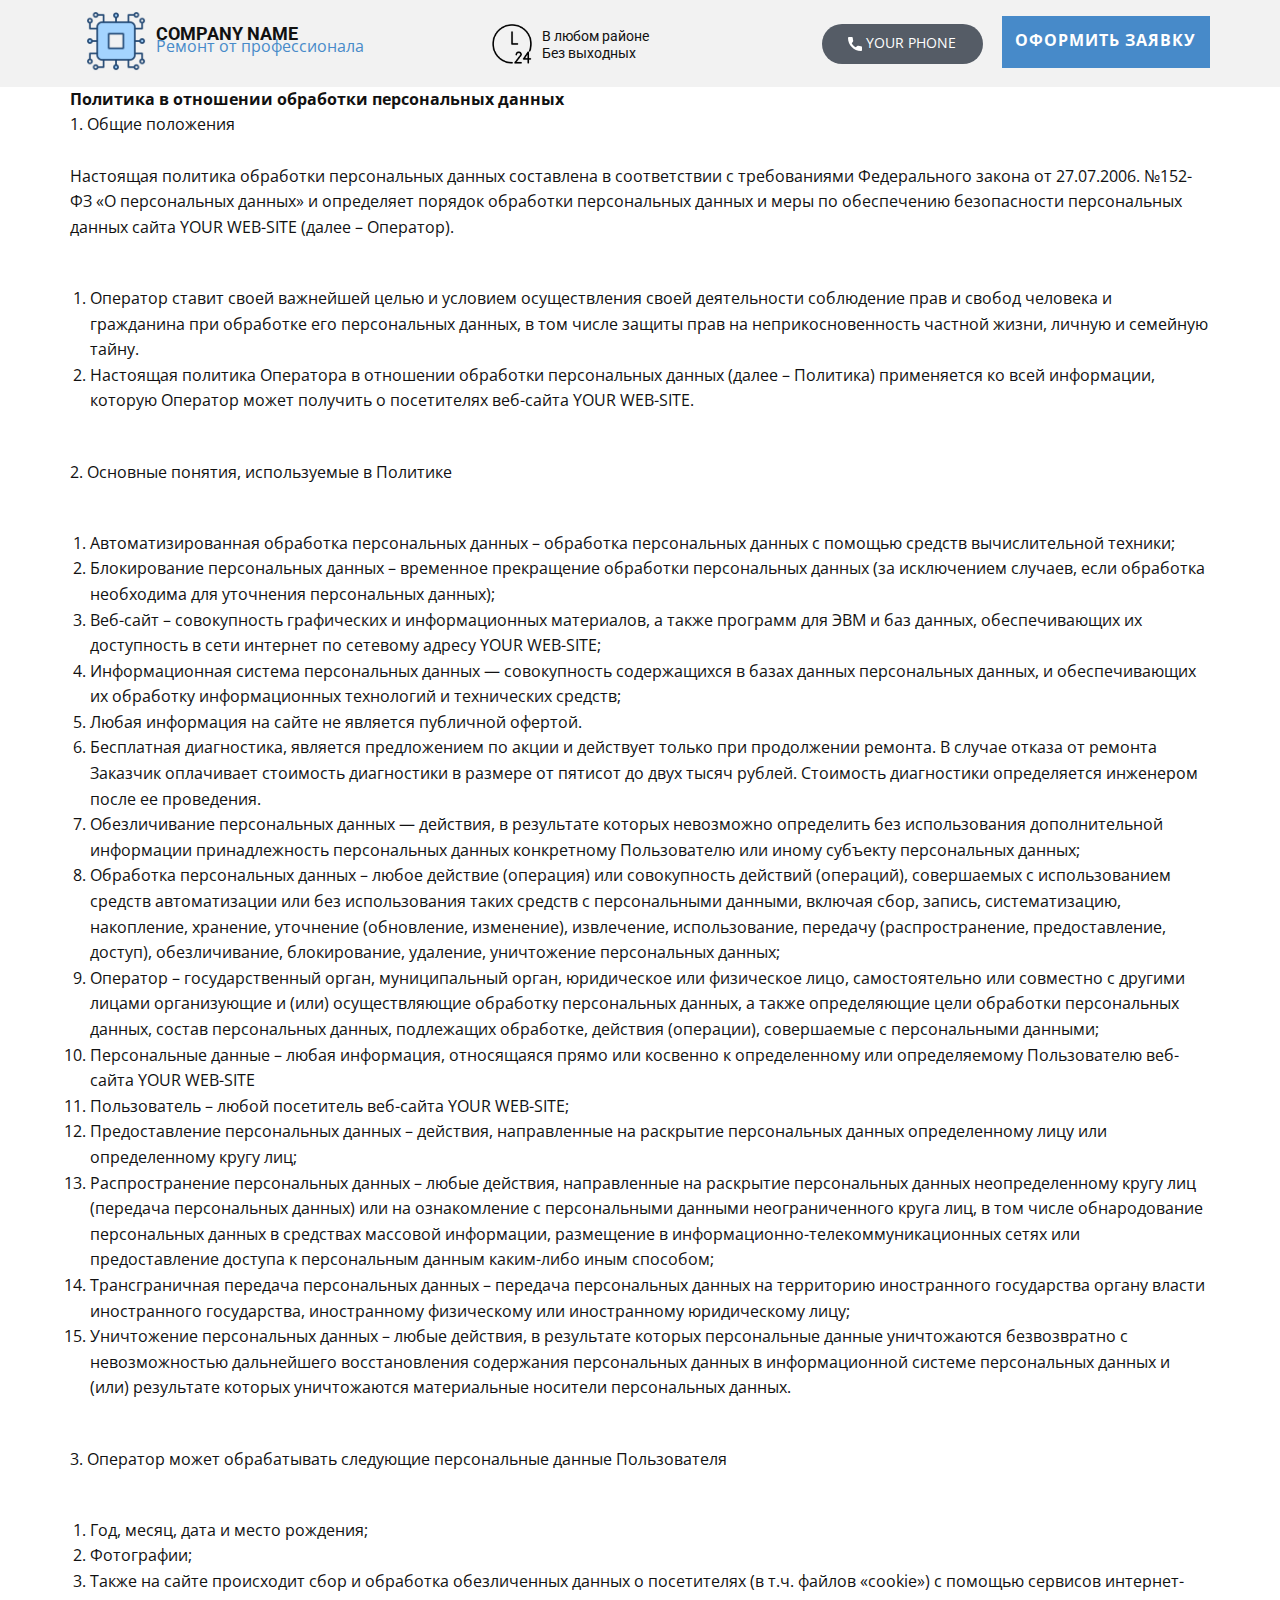
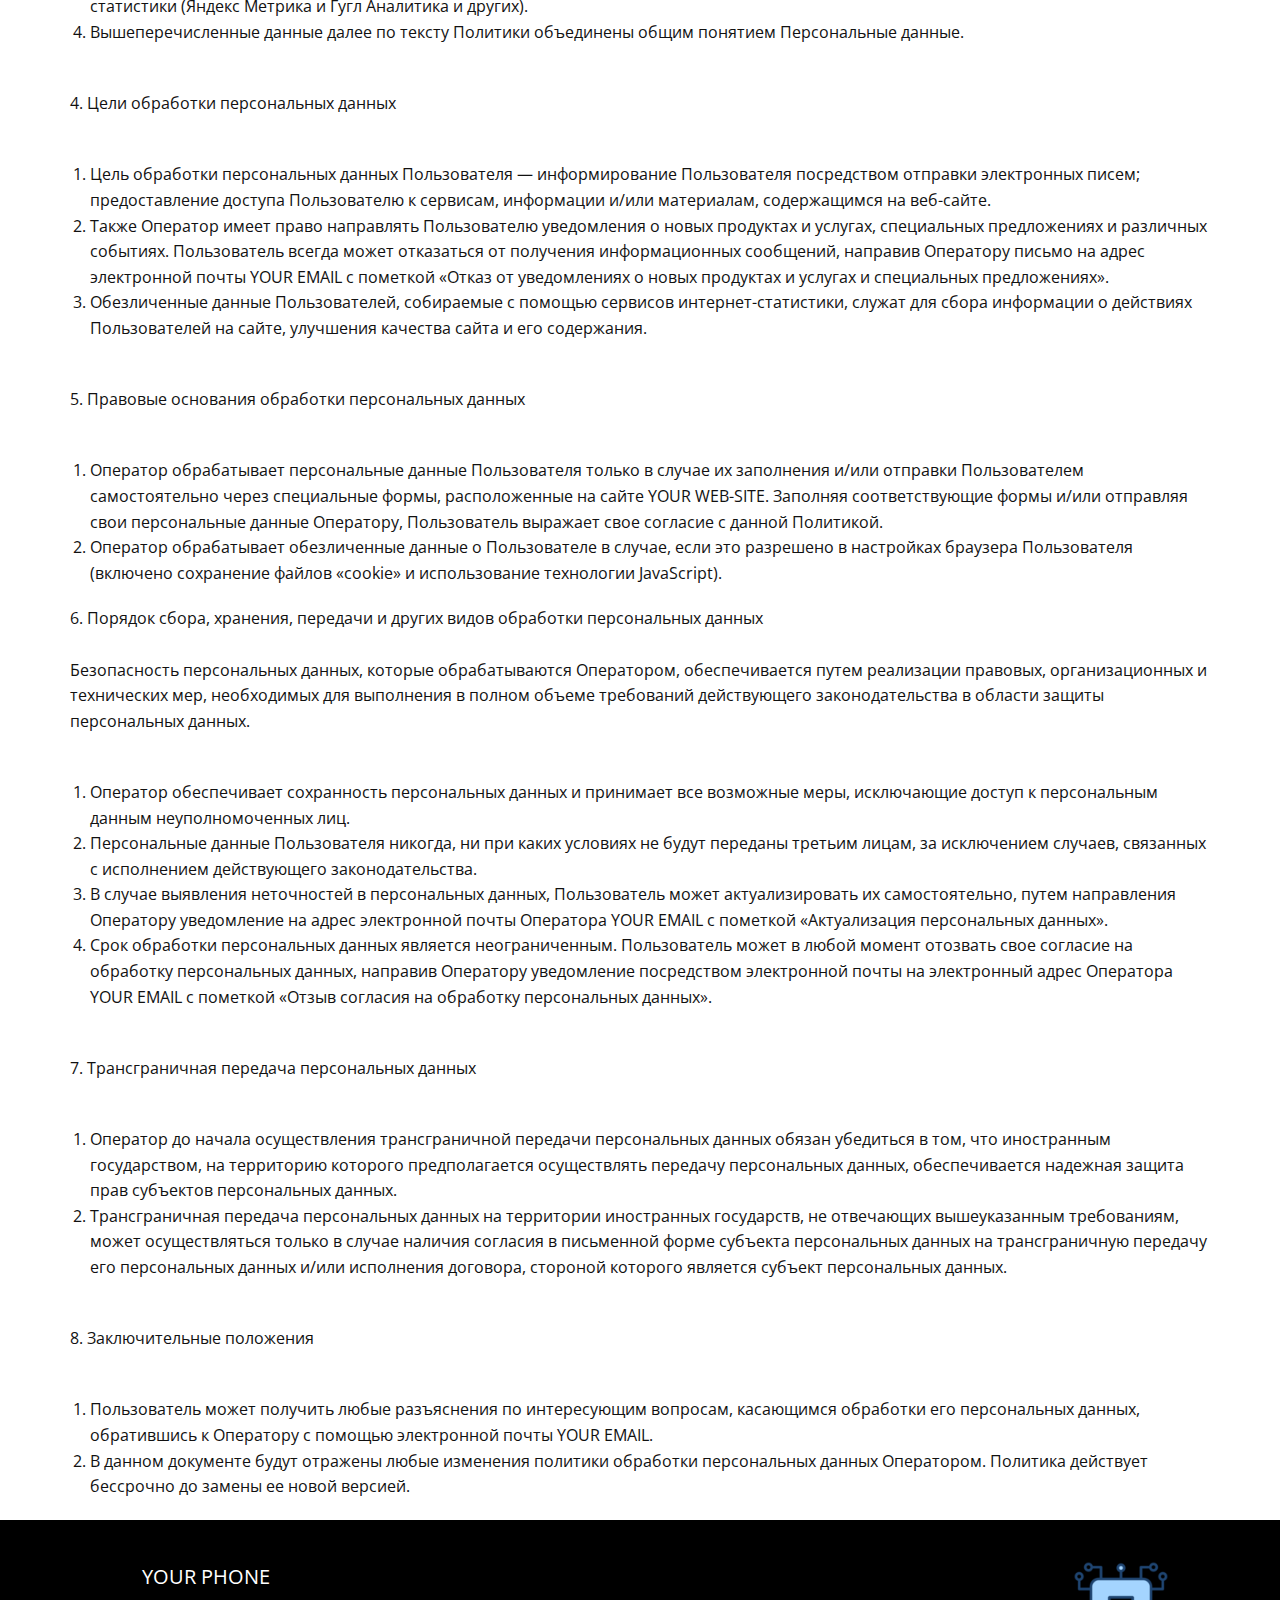
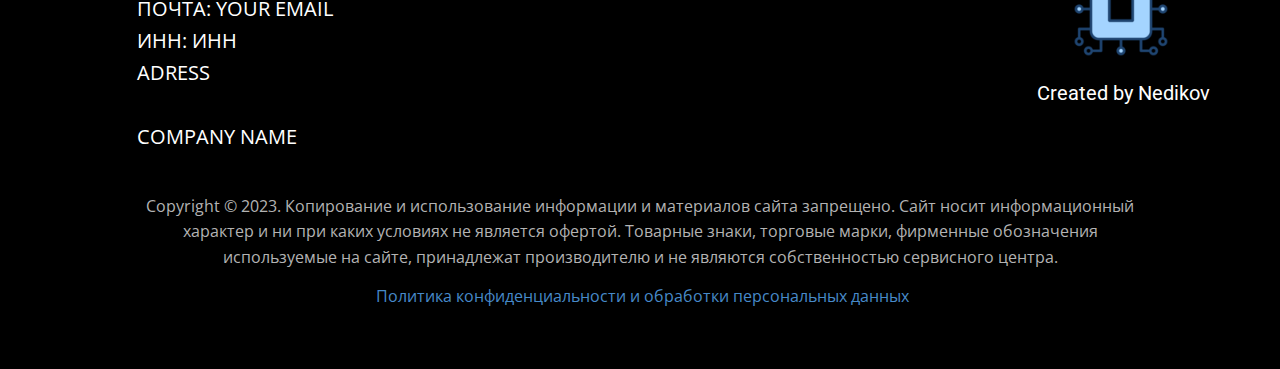
<file: politic.html>
<!DOCTYPE html>
<html style="font-size: 16px;" lang="ru">

<head>
    <meta name="viewport" content="width=device-width, initial-scale=1.0">
    <meta charset="utf-8">
    <meta name="keywords" content="Политика конфиденциальности">
    <meta name="description" content="Политика конфиденциальности">
    <title>Политика конфиденциальности</title>
    <link rel="stylesheet" href="https://cdn.jsdelivr.net/npm/bootstrap@5.2.2/dist/css/bootstrap.min.css" integrity="sha384-Zenh87qX5JnK2Jl0vWa8Ck2rdkQ2Bzep5IDxbcnCeuOxjzrPF/et3URy9Bv1WTRi" crossorigin="anonymous">
    <link rel="stylesheet" href="nicepage.css" media="screen">
    <link rel="stylesheet" href="politic.css" media="screen">

    <script class="u-script" type="text/javascript" src="jquery.js" defer=""></script>
    <script class="u-script" type="text/javascript" src="nicepage.js" defer=""></script>
    <meta name="generator" content="Nicepage 5.6.13, nicepage.com">
    <link id="u-theme-google-font" rel="stylesheet" href="https://fonts.googleapis.com/css?family=Roboto:100,100i,300,300i,400,400i,500,500i,700,700i,900,900i|Open+Sans:300,300i,400,400i,500,500i,600,600i,700,700i,800,800i">


    <script type="application/ld+json">
        {
            "@context": "http://schema.org",
            "@type": "Organization",
            "name": ""
        }

    </script>
    <meta name="theme-color" content="#478ac9">
    <meta property="og:title" content="Политика конфиденциальности">
    <meta property="og:type" content="website">
    <meta data-intl-tel-input-cdn-path="intlTelInput/">
</head>

<body class="u-body u-xl-mode" data-lang="ru">
    <header class="u-align-left u-clearfix u-header u-section-row-container" id="sec-f348">
        <div class="u-section-rows">
            <div class="u-grey-5 u-section-row u-sticky u-sticky-20a7 u-section-row-1" id="sec-46aa">
                <div class="u-clearfix u-sheet u-sheet-1">
                    <img class="u-image u-image-contain u-image-default u-preserve-proportions u-image-1" src="images/free-icon-cpu-8740999.png" alt="" data-image-width="512" data-image-height="512">
                    <img class="u-image u-image-contain u-image-default u-preserve-proportions u-image-2" src="images/free-icon-cpu-8740999.png" alt="" data-image-width="512" data-image-height="512">
                    <a href="https://nicepage.com/k/membership-website-templates" class="u-border-none u-btn u-button-style u-hidden-md u-hidden-sm u-hidden-xs u-hover-grey-70 u-palette-1-base u-btn-1">ОФОРМИТЬ ЗАЯВКУ</a>
                    <h6 class="u-hidden-xs u-text u-text-custom-color-10 u-text-1">COMPANY NAME<span style="font-weight: 700;"></span>
                    </h6>
                    <p class="u-hidden-xs u-text u-text-2">
                        <a href="https://com-remont24.ru/" class="logo u-active-none u-border-none u-btn u-button-link u-button-style u-hidden-xs u-hover-none u-none u-text-palette-1-base u-btn-2">Ремонт от профессионала</a>
                    </p>
                    <a href="tel:YOURPHONE" class="u-border-none u-btn u-btn-round u-button-style u-hover-palette-1-base u-palette-5-dark-2 u-radius-50 u-text-body-alt-color u-btn-3"><span class="u-icon"><svg class="u-svg-content" viewBox="0 0 405.333 405.333" x="0px" y="0px">
                                <path d="M373.333,266.88c-25.003,0-49.493-3.904-72.704-11.563c-11.328-3.904-24.192-0.896-31.637,6.699l-46.016,34.752    c-52.8-28.181-86.592-61.952-114.389-114.368l33.813-44.928c8.512-8.512,11.563-20.971,7.915-32.64    C142.592,81.472,138.667,56.96,138.667,32c0-17.643-14.357-32-32-32H32C14.357,0,0,14.357,0,32    c0,205.845,167.488,373.333,373.333,373.333c17.643,0,32-14.357,32-32V298.88C405.333,281.237,390.976,266.88,373.333,266.88z"></path>
                            </svg><img></span> YOUR PHONE
                    </a>
                    <img class="u-hidden-lg u-hidden-md u-hidden-sm u-hidden-xs u-image u-image-contain u-image-default u-preserve-proportions u-image-3" src="images/free-icon-24-hours-3503527.png" alt="" data-image-width="512" data-image-height="512">
                    <h5 class="u-hidden-lg u-hidden-md u-hidden-sm u-hidden-xs u-text u-text-3">В любом районе<br>Без выходных<br>
                    </h5>
                </div>





            </div>
        </div>
    </header>
    <section class="u-clearfix u-section-1 mt-5 mb-5" id="sec-506a">
        <div class="u-clearfix u-sheet u-sheet-1">
            <div class="modal-body">

                <b> Политика в отношении обработки персональных данных</b><br>
                1. Общие положения<br><br>
                Настоящая политика обработки персональных данных составлена в соответствии с требованиями Федерального закона от 27.07.2006. №152-ФЗ «О персональных данных» и определяет порядок обработки персональных данных
                и меры по обеспечению безопасности персональных данных сайта YOUR WEB-SITE (далее – Оператор).<br><br>
                <ol>
                    <li> Оператор ставит своей важнейшей целью и условием осуществления своей деятельности соблюдение прав и свобод человека и гражданина при обработке его персональных данных, в том числе защиты прав на неприкосновенность частной жизни, личную и семейную тайну. </li>
                    <li> Настоящая политика Оператора в отношении обработки персональных данных (далее – Политика) применяется ко всей информации, которую Оператор может получить о посетителях веб-сайта YOUR WEB-SITE. </li>
                </ol>
                <br>2. Основные понятия, используемые в Политике<br><br>
                <ol>
                    <li> Автоматизированная обработка персональных данных – обработка персональных данных с помощью средств вычислительной техники; </li>
                    <li> Блокирование персональных данных – временное прекращение обработки персональных данных (за исключением случаев, если обработка необходима для уточнения персональных данных); </li>
                    <li> Веб-сайт – совокупность графических и информационных материалов, а также программ для ЭВМ и баз данных, обеспечивающих их доступность в сети интернет по сетевому адресу YOUR WEB-SITE; </li>
                    <li> Информационная система персональных данных — совокупность содержащихся в базах данных персональных данных, и обеспечивающих их обработку информационных технологий и технических средств; </li>
                    <li> Любая информация на сайте не является публичной офертой. </li>
                    <li> Бесплатная диагностика, является предложением по акции и действует только при продолжении ремонта. В случае отказа от ремонта Заказчик оплачивает стоимость диагностики в размере от пятисот до двух тысяч рублей. Стоимость диагностики определяется инженером после ее проведения. </li>
                    <li> Обезличивание персональных данных — действия, в результате которых невозможно определить без использования дополнительной информации принадлежность персональных данных конкретному Пользователю или иному субъекту персональных данных; </li>
                    <li> Обработка персональных данных – любое действие (операция) или совокупность действий (операций), совершаемых с использованием средств автоматизации или без использования таких средств с персональными данными, включая сбор, запись, систематизацию, накопление, хранение, уточнение (обновление, изменение), извлечение, использование, передачу (распространение, предоставление, доступ), обезличивание, блокирование, удаление, уничтожение персональных данных; </li>
                    <li> Оператор – государственный орган, муниципальный орган, юридическое или физическое лицо, самостоятельно или совместно с другими лицами организующие и (или) осуществляющие обработку персональных данных, а также определяющие цели обработки персональных данных, состав персональных данных, подлежащих обработке, действия (операции), совершаемые с персональными данными; </li>
                    <li> Персональные данные – любая информация, относящаяся прямо или косвенно к определенному или определяемому Пользователю веб-сайта YOUR WEB-SITE </li>
                    <li> Пользователь – любой посетитель веб-сайта YOUR WEB-SITE; </li>
                    <li> Предоставление персональных данных – действия, направленные на раскрытие персональных данных определенному лицу или определенному кругу лиц; </li>
                    <li> Распространение персональных данных – любые действия, направленные на раскрытие персональных данных неопределенному кругу лиц (передача персональных данных) или на ознакомление с персональными данными неограниченного круга лиц, в том числе обнародование персональных данных в средствах массовой информации, размещение в информационно-телекоммуникационных сетях или предоставление доступа к персональным данным каким-либо иным способом; </li>
                    <li> Трансграничная передача персональных данных – передача персональных данных на территорию иностранного государства органу власти иностранного государства, иностранному физическому или иностранному юридическому лицу; </li>
                    <li> Уничтожение персональных данных – любые действия, в результате которых персональные данные уничтожаются безвозвратно с невозможностью дальнейшего восстановления содержания персональных данных в информационной системе персональных данных и (или) результате которых уничтожаются материальные носители персональных данных. </li>
                </ol><br>3. Оператор может обрабатывать следующие персональные данные Пользователя<br><br>
                <ol>
                    <li> Год, месяц, дата и место рождения; </li>
                    <li> Фотографии; </li>
                    <li> Также на сайте происходит сбор и обработка обезличенных данных о посетителях (в т.ч. файлов «cookie») с помощью сервисов интернет-статистики (Яндекс Метрика и Гугл Аналитика и других). </li>
                    <li> Вышеперечисленные данные далее по тексту Политики объединены общим понятием Персональные данные. </li>
                </ol><br>4. Цели обработки персональных данных<br><br>
                <ol>
                    <li> Цель обработки персональных данных Пользователя — информирование Пользователя посредством отправки электронных писем; предоставление доступа Пользователю к сервисам, информации и/или материалам, содержащимся на веб-сайте. </li>
                    <li> Также Оператор имеет право направлять Пользователю уведомления о новых продуктах и услугах, специальных предложениях и различных событиях. Пользователь всегда может отказаться от получения информационных сообщений, направив Оператору письмо на адрес электронной почты YOUR EMAIL с пометкой «Отказ от уведомлениях о новых продуктах и услугах и специальных предложениях». </li>
                    <li> Обезличенные данные Пользователей, собираемые с помощью сервисов интернет-статистики, служат для сбора информации о действиях Пользователей на сайте, улучшения качества сайта и его содержания. </li>
                </ol><br>5. Правовые основания обработки персональных данных<br><br>
                <ol>
                    <li> Оператор обрабатывает персональные данные Пользователя только в случае их заполнения и/или отправки Пользователем самостоятельно через специальные формы, расположенные на сайте YOUR WEB-SITE. Заполняя соответствующие формы и/или отправляя свои персональные данные Оператору, Пользователь выражает свое согласие с данной Политикой. </li>
                    <li> Оператор обрабатывает обезличенные данные о Пользователе в случае, если это разрешено в настройках браузера Пользователя (включено сохранение файлов «cookie» и использование технологии JavaScript). </li>
                </ol>6. Порядок сбора, хранения, передачи и других видов обработки персональных данных<br><br>Безопасность персональных данных, которые обрабатываются Оператором, обеспечивается путем реализации правовых, организационных и технических мер, необходимых для выполнения в полном объеме требований действующего законодательства в области защиты персональных данных.<br><br>
                <ol>
                    <li> Оператор обеспечивает сохранность персональных данных и принимает все возможные меры, исключающие доступ к персональным данным неуполномоченных лиц. </li>
                    <li> Персональные данные Пользователя никогда, ни при каких условиях не будут переданы третьим лицам, за исключением случаев, связанных с исполнением действующего законодательства. </li>
                    <li> В случае выявления неточностей в персональных данных, Пользователь может актуализировать их самостоятельно, путем направления Оператору уведомление на адрес электронной почты Оператора YOUR EMAIL с пометкой «Актуализация персональных данных». </li>
                    <li> Срок обработки персональных данных является неограниченным. Пользователь может в любой момент отозвать свое согласие на обработку персональных данных, направив Оператору уведомление посредством электронной почты на электронный адрес Оператора YOUR EMAIL с пометкой «Отзыв согласия на обработку персональных данных». </li>
                </ol><br>7. Трансграничная передача персональных данных<br><br>
                <ol>
                    <li> Оператор до начала осуществления трансграничной передачи персональных данных обязан убедиться в том, что иностранным государством, на территорию которого предполагается осуществлять передачу персональных данных, обеспечивается надежная защита прав субъектов персональных данных. </li>
                    <li> Трансграничная передача персональных данных на территории иностранных государств, не отвечающих вышеуказанным требованиям, может осуществляться только в случае наличия согласия в письменной форме субъекта персональных данных на трансграничную передачу его персональных данных и/или исполнения договора, стороной которого является субъект персональных данных. </li>
                </ol><br>8. Заключительные положения<br><br>
                <ol>
                    <li> Пользователь может получить любые разъяснения по интересующим вопросам, касающимся обработки его персональных данных, обратившись к Оператору с помощью электронной почты YOUR EMAIL. </li>
                    <li> В данном документе будут отражены любые изменения политики обработки персональных данных Оператором. Политика действует бессрочно до замены ее новой версией. </li>
                </ol>
            </div>
        </div>
    </section>

    <footer class="u-black u-clearfix u-footer" id="sec-d3da">
        <div class="u-clearfix u-sheet u-sheet-1">
            <p class="u-text u-text-default u-text-1"> &nbsp;YOUR PHONE</p>
            <p class="u-text u-text-2"> ПОЧТА: YOUR EMAIL<br> ИНН: ИНН
            </p>
            <img class="u-image u-image-contain u-image-default u-preserve-proportions u-image-1" src="images/free-icon-cpu-87409991.png" alt="" data-image-width="120" data-image-height="120">
            <h6 class="u-text u-text-default u-text-3">Сreated by Nedikov</h6>
            <p class="u-text u-text-4"> ADRESS<br>
                <br> COMPANY NAME
            </p>
            <p class="u-align-center u-text u-text-grey-30 u-text-5"> Copyright © 2023. Копирование и использование информации и материалов сайта запрещено. Сайт носит информационный характер и ни при каких условиях не является офертой. Товарные знаки, торговые марки, фирменные обозначения используемые на сайте, принадлежат производителю и не являются собственностью сервисного центра.</p>
            <a href="politic.html" class="u-active-none u-border-none u-btn u-button-style u-hover-none u-none u-text-palette-1-base u-btn-1" target="_blank"> &nbsp;Политика конфиденциальности и обработки персональных данных</a>
        </div>
    </footer>

    <script src="https://cdn.jsdelivr.net/npm/bootstrap@5.2.2/dist/js/bootstrap.bundle.min.js" integrity="sha384-OERcA2EqjJCMA+/3y+gxIOqMEjwtxJY7qPCqsdltbNJuaOe923+mo//f6V8Qbsw3" crossorigin="anonymous"></script>
</body>

</html>
</file>
<file: politic.css>
.u-section-1 .u-sheet-1 {
  min-height: 400px;
}
</file>
